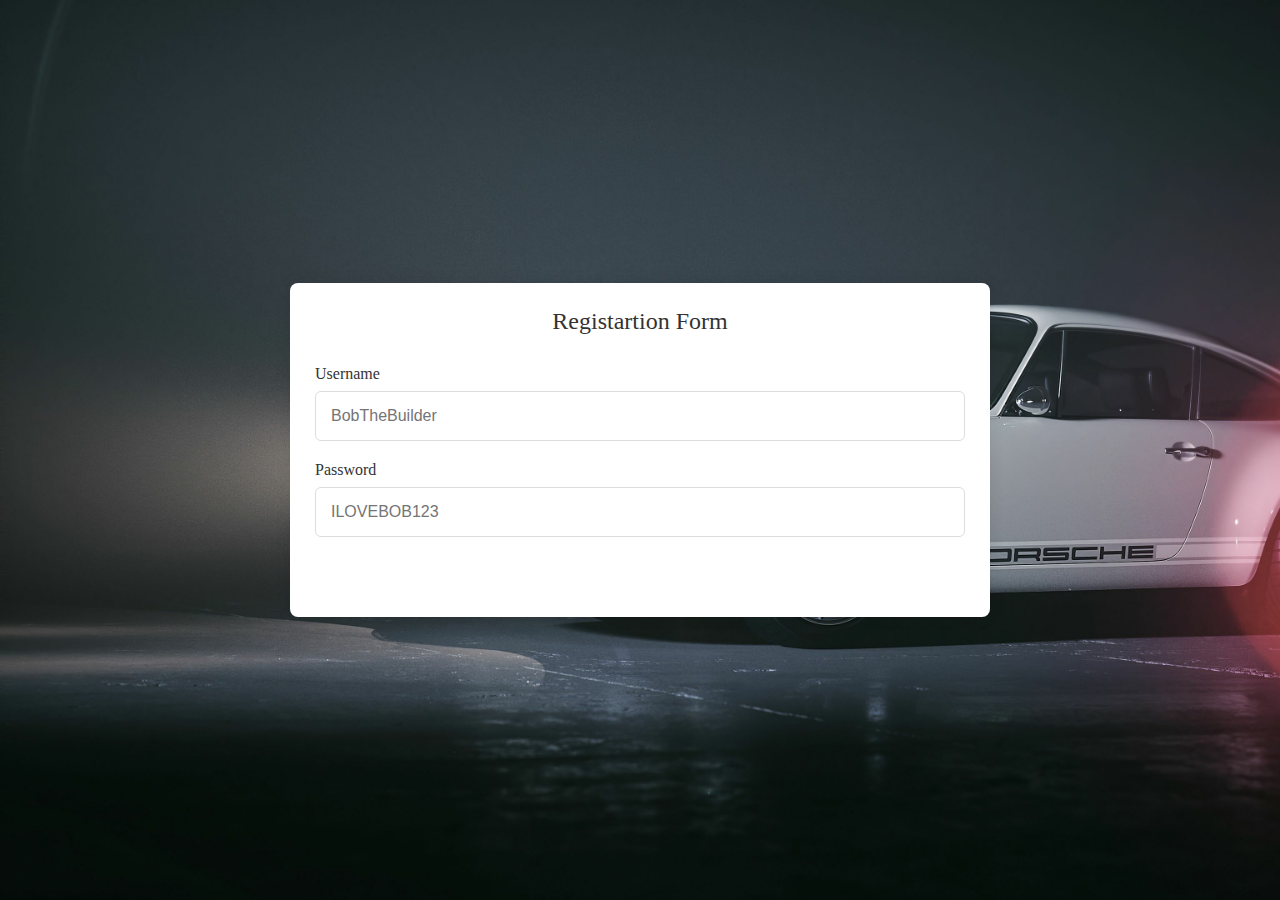
<file: index.html>
<!DOCTYPE html>

<html>
<head>
<meta charset="UTF-8">
<Title>Homework Week 3</Title>
<link rel="stylesheet" href="style.css">
<meta name="viewpoint" content="width=device-width, initial scale=1.0">
</head>

<body>
     

     <!--This is the Logins-->
    
       <section class="container">
       <header>Registartion Form</header>
       
       <form action="Page 2.html" class="form">
        <div class="input-box">
        <label for="username">Username</label>
        <input type="text" id="Username" name="Username" placeholder="BobTheBuilder" required>
        </div>
        <div class="input-box">
        <label for="pwd">Password</label>
        <input type="text" id="pwd" name="pwd" placeholder="ILOVEBOB123" required>
        </div>

        <button>Create an account</button>
    </form>
       

       </section>
       
        






</body>
</html>
</file>
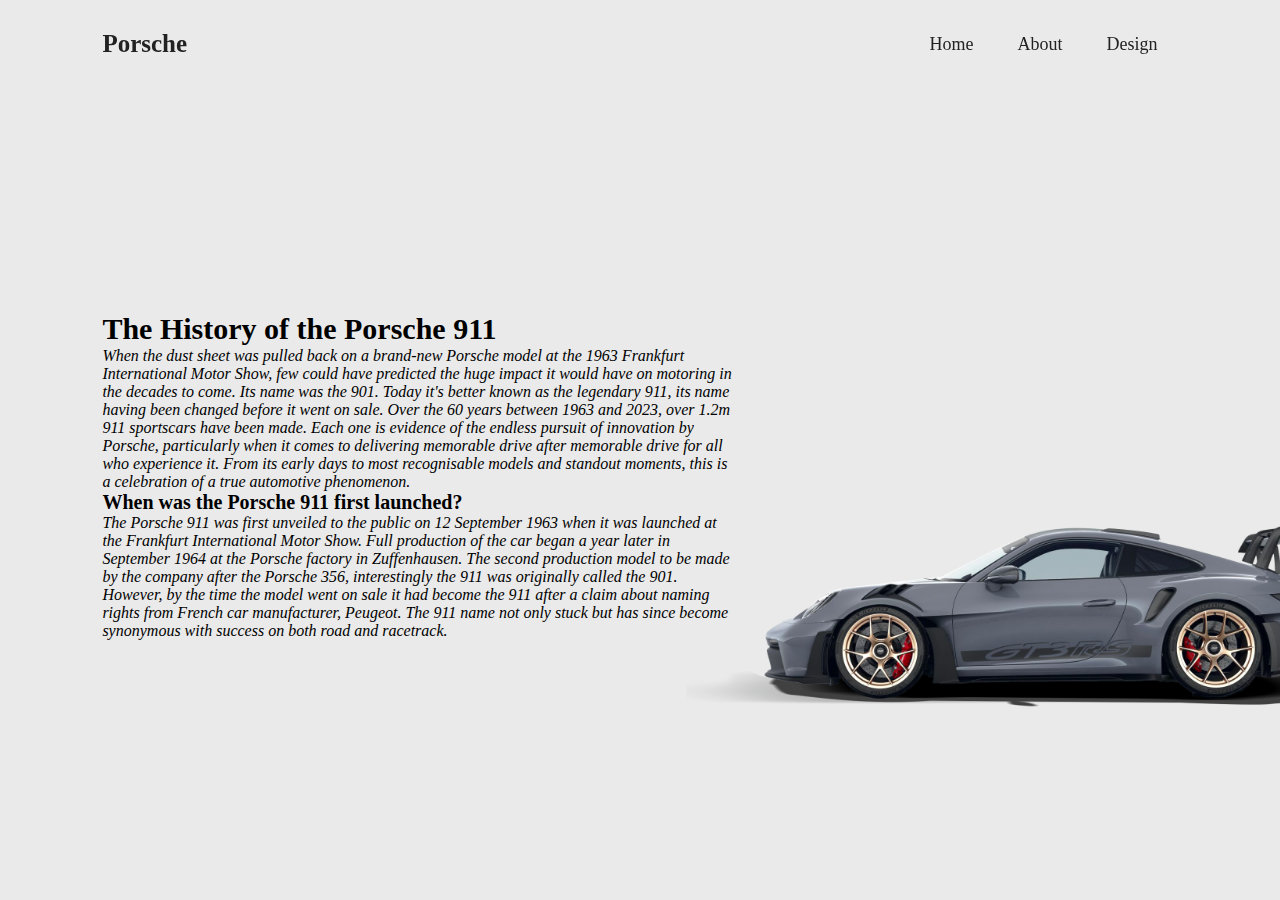
<file: About page.html>
<!DOCTYPE html>

<html>
    <head>
        <meta charset="UTF-8">
        <title>Home Page</title>
        <link rel="stylesheet" href="style03.css">
        <meta name="viewpoint" content="width=device-width, initial scale=1.0">

    </head>

    <body>

   <!--This is the top head-->
   <header class="header">
    <a href="Page 2.html" class="logo">Porsche</a>

    <nav class="navbar">
        <a href="Page 2.html">Home</a>
        <a href="About page.html">About</a>
        <a href="design-page.html">Design</a>
       
    </nav>

    </header>

    <section class="home">
        <article class="home-content">
            <h1>The History of the Porsche 911</h1>
            <blockquote cite="https://www.porsche.com/stories/innovation/a-brief-history-of-the-porsche-911">
                <i> When the dust sheet was pulled back on a brand-new Porsche model at the 1963 Frankfurt International Motor Show, few could have predicted the huge impact it would have on motoring in the decades to come. Its name was the 901. Today it's better known as the legendary 911, its name having been changed before it went on sale. Over the 60 years between 1963 and 2023, over 1.2m 911 sportscars have been made. Each one is evidence of the endless pursuit of innovation by Porsche, particularly when it comes to delivering memorable drive after memorable drive for all who experience it. From its early days to most recognisable models and standout moments, this is a celebration of a true automotive phenomenon. </i>
            </blockquote>
            
            <aside>
                <h4>When was the Porsche 911 first launched?</h4>
                <blockquote cite="https://www.porsche.com/stories/innovation/a-brief-history-of-the-porsche-911"> <i> The Porsche 911 was first unveiled to the public on 12 September 1963 when it was launched at the Frankfurt International Motor Show. Full production of the car began a year later in September 1964 at the Porsche factory in Zuffenhausen.
                 The second production model to be made by the company after the Porsche 356, interestingly the 911 was originally called the 901. However, by the time the model went on sale it had become the 911 after a claim about naming rights from French car manufacturer, Peugeot. The 911 name not only stuck but has since become synonymous with success on both road and racetrack.</i>
                </blockquote>
            </aside>



        </article>
    

    <div class="home-img">
        <div class="square">
        <img src="GT3-RS.png" alt="Porsche 911">
        
    </div>
    </section>

</body>
</html>
</file>
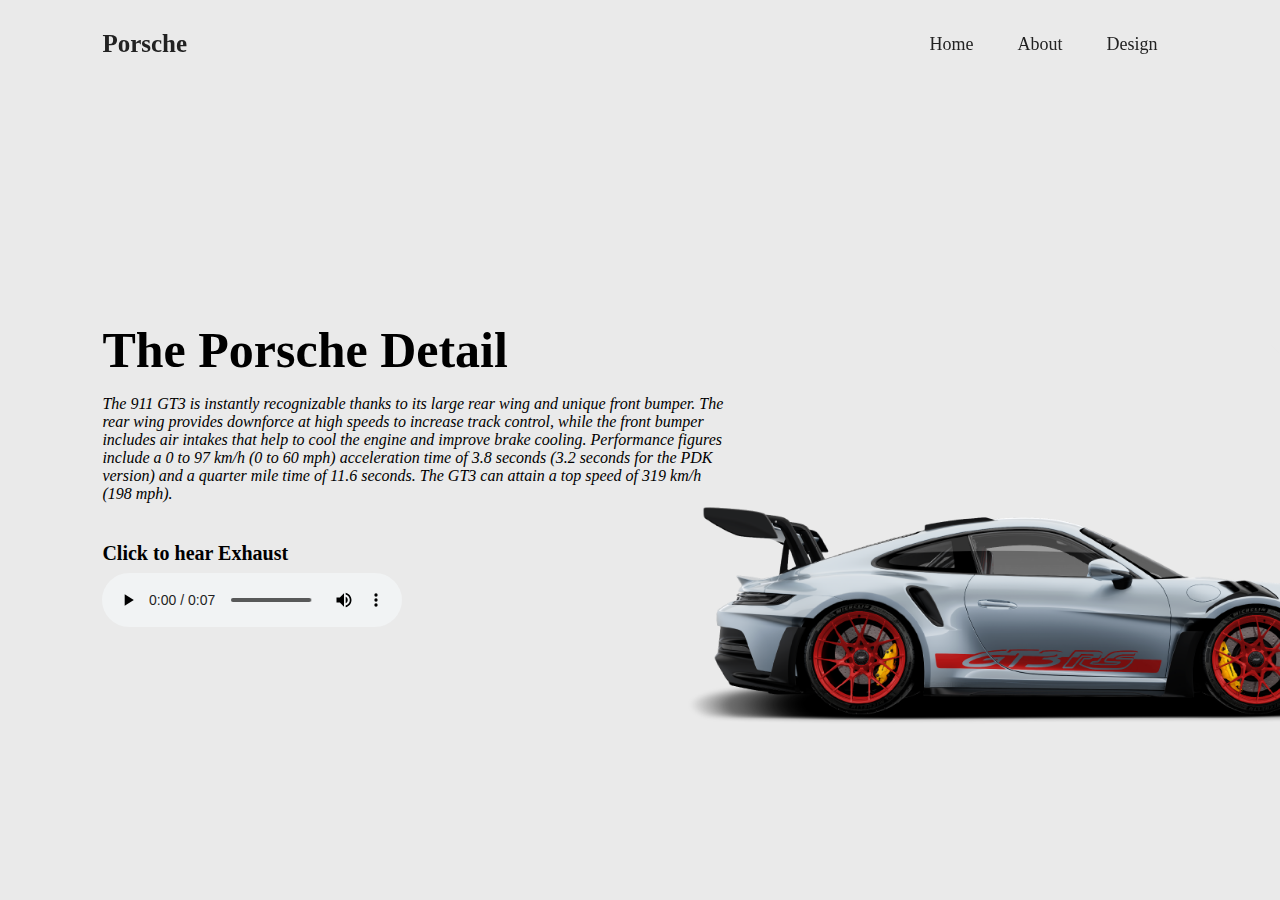
<file: Explore car page.html>
<!DOCTYPE html>

<html>
    <head>
        <meta charset="UTF-8">
        <title>Home Page</title>
        <link rel="stylesheet" href="style02.css">
        <meta name="viewpoint" content="width=device-width, initial scale=1.0">

    </head>

    <body>

    <!--This is the top head-->
    <header class="header">
        <a href="Page 2.html" class="logo">Porsche</a>

        <nav class="navbar">
            <a href="Page 2.html">Home</a>
            <a href="About page.html">About</a>
            <a href="design-page.html">Design</a>
        </nav>
    </header>

    <section class="home">
    <div class="home-content">
        <h1>The Porsche Detail</h1>
        <P> <i>The 911 GT3 is instantly recognizable thanks to its large rear wing and unique front bumper. The rear wing provides downforce at high speeds to increase track control, while the front bumper includes air intakes that help to cool the engine and improve brake cooling.
            Performance figures include a 0 to 97 km/h (0 to 60 mph) acceleration time of 3.8 seconds (3.2 seconds for the PDK version) and a quarter mile time of 11.6 seconds. The GT3 can attain a top speed of 319 km/h (198 mph).
            </i>
        </P>
        <aside>
            <h4>Click to hear Exhaust</h4>
        <audio controls>
            <source src="porsche-105500.mp3" type="audio/mpeg">
           </audio> 
        </aside>
    </div>
   

   
    <div class="home-img">
        <div class="square">
        <img src="porsche-model.png" alt="This is a porsche">
    </div>
    </section>
</body>
</html>
</file>
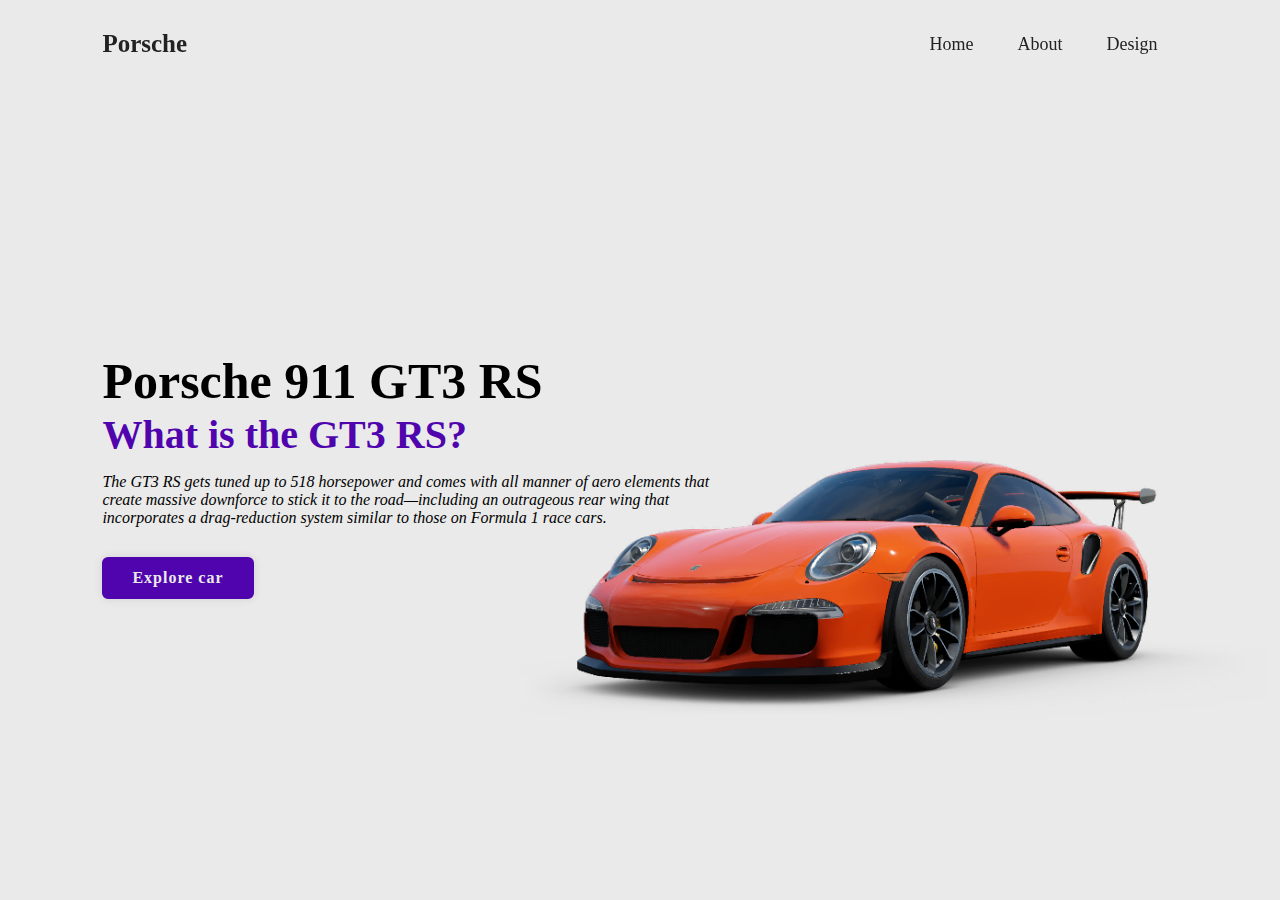
<file: Page 2.html>
<!DOCTYPE html>

<html>
    <head>
        <meta charset="UTF-8">
        <title>Home Page</title>
        <link rel="stylesheet" href="index.css">
        <meta name="viewpoint" content="width=device-width, initial scale=1.0">

    </head>

    <body>
      <!--This is the top head-->
    <header class="header">
        <a href="Page 2.html" class="logo">Porsche</a>

        <nav class="navbar">
            <a href="Page 2.html">Home</a>
            <a href="About page.html">About</a>
            <a href="design-page.html">Design</a>
        </nav>
    </header>
       <!--This is the main page content-->
    <section class="home">
        <div class="home-content">
            <h1>Porsche 911 GT3 RS</h1>
            <h3>What is the GT3 RS?</h3>
            <p> <i> The GT3 RS gets tuned up to 518 horsepower and comes with all manner of aero elements that create massive downforce to stick it to the road—including an outrageous rear wing that incorporates a drag-reduction system similar to those on Formula 1 race cars. </i> </p>
            <a href="Explore car page.html" class="btn">Explore car</a>
        </div>

        <div class="home-img">
            <div class="rhombus">
                <img src="Porsche-911-GT3-RS.PNG" alt="This is a porsche 911">
            </div>
        </div>
    </section>
       





</body>
</html>
</file>
<file: style.css>
*{
    margin: 0;
    padding: 0;
    box-sizing: border-box;

}

body {
    min-height: 100vh;
    display: flex;
    align-items: center;
    justify-content: center;
    padding: 20px;
    background-image: url(porsche-911.jpeg);
    background-size: cover;

}

.container{
    position: relative;
    max-width: 700px;
    width: 100%;
    background: #ffff;
    padding: 25px;
    border-radius: 8px;
    box-shadow: 0 0 15px rgba(0, 0 , 0, 0.1);
}

.container header{
    font-size: 1.5rem;
    color: #333;
    font-weight: 500;
    text-align: center;

}

.container .form{
    margin-top: 30px;

}

.form .input-box{
    width: width 100px;
    margin-top: 20px;


}

.input-box label{
    color: #333;
}

.form .input-box input{
    position: relative;
    height: 50px;
    width: 100%;
    outline: none;
    font-size: 1rem;
    color: black;
    margin-top: 8px;
    border: 1px solid #ddd;
    border-radius: 6px;
    padding: 0 15px;

}

.form button{
    height: 55px;
    width: 100%;
    color: #ffff;
    font-size: 1rem;
    border: none;
    cursor: pointer;
    border-radius: 6px;
    font-weight: 400;
    transition: all 0.2 ease;
    background-color: rgba(15, 5, 67, 0) ;
    letter-spacing: 1px;
    text-decoration: none;
    font-weight: 600;
    transition: .5s;
    line-height: 1.2;
    

}

button:hover {
    background: transparent;
    background-color: rgb(15, 5, 67) ;
}



/* responsive */
@media screen and (max-width: 500px){ 
    .form .column
    flex-wrap: wrap;


    
}
</file>
<file: style03.css>
* {
    margin: 0;
    padding: 0;
    box-sizing: border-box;
    
}

body {
    background: #eaeaea;
}

header {
    position: fixed;
    top: 0;
    left: 0;
    width: 100%;
    padding: 30px 8%;
    background: transparent;
    display: flex;
    justify-content: space-between;
    align-items: center;
    z-index: 100;
}

.logo { 
    font-size: 25px;
    color: #222;
    text-decoration: none;
    font-weight: 600;
    


}

.logo:hover {
    color: #1743e3;
}

.navbar a {
        font-size: 18px;
        color: #222;
        text-decoration: none;
        font-weight: 500;
        margin: 0 20px;
        transition: .3s;

}

.navbar a:hover,
.navbar a.active {
    color: #1743e3;

}

.home {
    position: relative;
    width: 100%;
    height: 100vh;
    display: flex;
    justify-content: space-between;
    align-items: center;
    padding: 50px 8% 0;
    overflow: hidden;
}

.home-content {
    max-width: 630px;

}

.home-content h1{ 
    font-size: 30px;
    line-height: 1.2;

}

.home-content h3{
    font-size: 40px;
    color: rgb(176, 4, 176);
}

.home-content h4 {
    font-size: 20px;
    line-height: 1.;
}

.home-content p{
    font-size: 16px;
    margin: 15px 0 30px;
    
}


.home-img {
    position: relative;
    right: -15%;
    width: 300px;
    height: 300px;
    transform: rotate(45deg);
}

.home-img .square{
    position: absolute;
    width: 100%;
    height: 100%;
    background: #eaeaea;
    border: ;
}

.home-img .square img {
    position: absolute;
    top: 110px;
    left: -250px;
    max-width: 750px;
    transform: rotate(-45deg);
}
</file>
<file: style02.css>
* {
    margin: 0;
    padding: 0;
    box-sizing: border-box;
    
}

body {
    background: #eaeaea;
}

header {
    position: fixed;
    top: 0;
    left: 0;
    width: 100%;
    padding: 30px 8%;
    background: transparent;
    display: flex;
    justify-content: space-between;
    align-items: center;
    z-index: 100;
}

.logo { 
    font-size: 25px;
    color: #222;
    text-decoration: none;
    font-weight: 600;
    


}

.logo:hover {
    color: #1743e3;
}

.navbar a {
        font-size: 18px;
        color: #222;
        text-decoration: none;
        font-weight: 500;
        margin: 0 20px;
        transition: .3s;

}

.navbar a:hover,
.navbar a.active {
    color: #1743e3;

}

.home {
    position: relative;
    width: 100%;
    height: 100vh;
    display: flex;
    justify-content: space-between;
    align-items: center;
    padding: 50px 8% 0;
    overflow: hidden;
}

.home-content {
    max-width: 630px;

}

.home-content h1{ 
    font-size: 50px;
    line-height: 1.2;

}

.home-content h3{
    font-size: 40px;
    color: rgb(176, 4, 176);
}

.home-content h4 {
    font-size: 20px;
    line-height: 2.0;
}

.home-content p{
    font-size: 16px;
    margin: 15px 0 30px;
    
}





.home-img {
    position: relative;
    right: -15%;
    width: 300px;
    height: 300px;
    transform: rotate(45deg);

}

.home-img .square{
    position: absolute;
    width: 100%;
    height: 100%;
    background: #eaeaea;
    border: ;
}

.home-img .square img {
    position: absolute;
    top: 110px;
    left: -250px;
    max-width: 750px;
    transform: rotate(-45deg);
}
</file>
<file: index.css>
* {
    margin: 0;
    padding: 0;
    box-sizing: border-box;
    
}

body {
    background: #eaeaea

}

header {
    position: fixed;
    top: 0;
    left: 0;
    width: 100%;
    padding: 30px 8%;
    background: transparent;
    display: flex;
    justify-content: space-between;
    align-items: center;
    z-index: 100;
}

.logo { 
    font-size: 25px;
    color: #222;
    text-decoration: none;
    font-weight: 600;
    


}

.logo:hover {
    color: #1743e3;
}

.navbar a {
        font-size: 18px;
        color: #222;
        text-decoration: none;
        font-weight: 500;
        margin: 0 20px;
        transition: .3s;

}

.navbar a:hover,
.navbar a.active {
    color: #1743e3;

}

.home {
    position: relative;
    width: 100%;
    height: 100vh;
    display: flex;
    justify-content: space-between;
    align-items: center;
    padding: 50px 8% 0;
    overflow: hidden;
}

.home-content {
    max-width: 630px;

}

.home-content h1{ 
    font-size: 50px;
    line-height: 1.2;

}

.home-content h3{
    font-size: 40px;
    color: rgb(80, 4, 174);
}

.home-content p{
    font-size: 16px;
    margin: 15px 0 30px;
    
}

.btn{
    display: inline-block;
    padding: 10px 28px;
    background: rgb(80, 4, 174);
    border: 2px solid rgb(80, 4, 174);
    border-radius: 6px;
    box-shadow: 0 0 10px rgba(0, 0, 0, .1); 
    font-size: 16px;
    color: #eaeaea;
    letter-spacing: 1px;
    text-decoration: none;
    font-weight: 600;
    transition: .5s;
}

.btn:hover {
    background: transparent;
    color: rgb(80, 4, 174);

}

.home-img {
    position: relative;
    right: -7%;
    width: 450px;
    height: 450px;
    transform: rotate(45deg);

}

.home-img .rhombus{
    position: absolute;
    width: 100%;
    height: 100%;
    background: #eaeaea;
    border: 25px solid #eaeaea;
}

.home-img .rhombus img {
    position: absolute;
    top: 110px;
    left: -250px;
    max-width: 750px;
    transform: rotate(-45deg);
}
</file>
